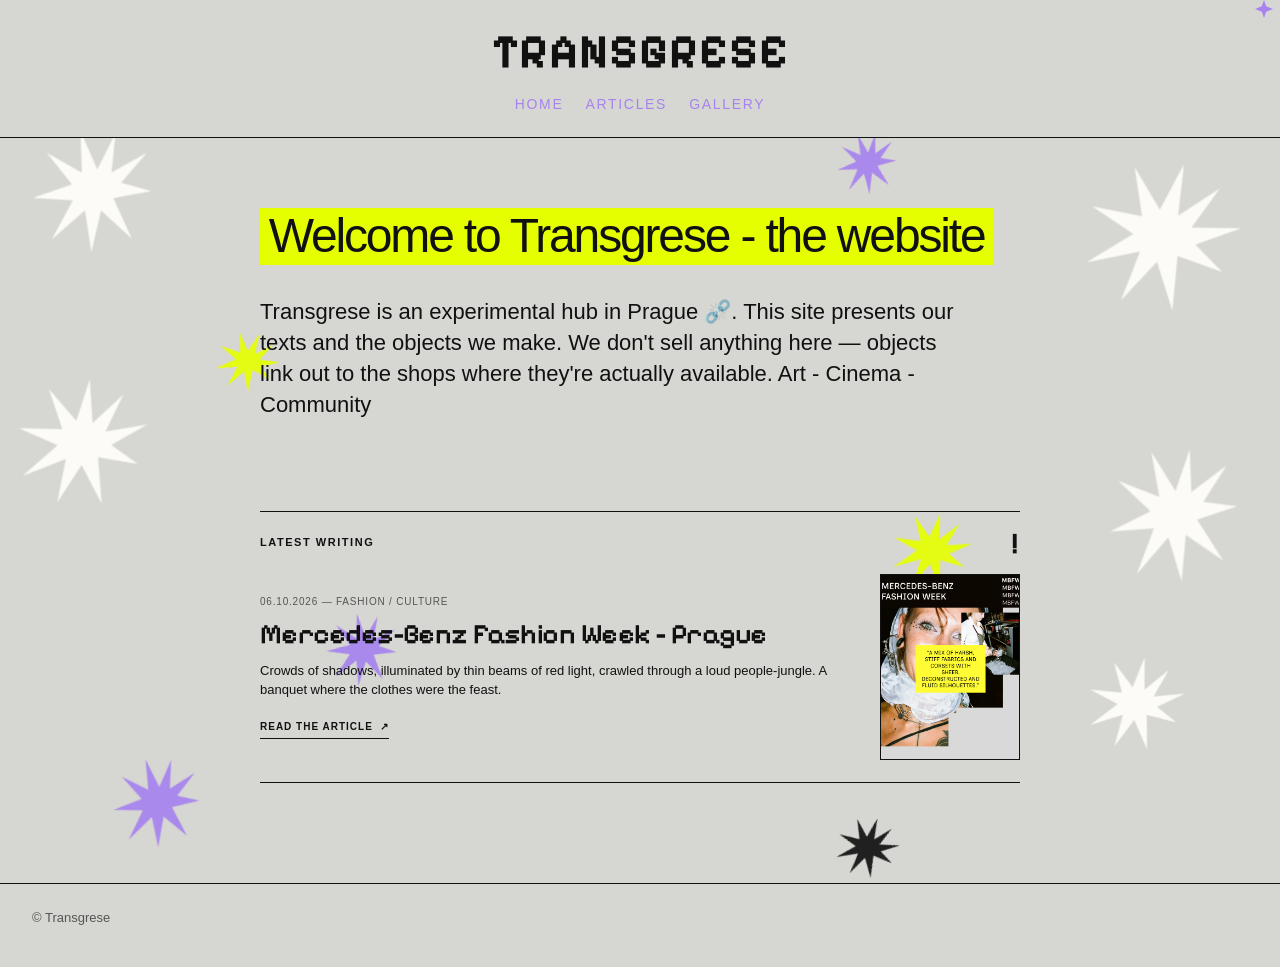
<file: index.html>
<!DOCTYPE html>
<html lang="en">
<head>
    <meta charset="UTF-8">
    <meta name="viewport" content="width=device-width, initial-scale=1.0">
    <title>Transgrese</title>
    <link rel="stylesheet" href="css/style.css">
</head>

<body>

    <!-- Decorative background stars -->
    <span class="star-decor star--one" aria-hidden="true"></span>
    <span class="star-decor star--two" aria-hidden="true"></span>
    <span class="star-decor star--three" aria-hidden="true"></span>
    <span class="star-decor star--four" aria-hidden="true"></span>
    <span class="star-decor star--five" aria-hidden="true"></span>
    <span class="star-decor star--six" aria-hidden="true"></span>
    <span class="star-decor star--seven" aria-hidden="true"></span>
    <span class="star-decor star--eight" aria-hidden="true"></span>
    <span class="star-decor star--nine" aria-hidden="true"></span>
    <span class="star-decor star--ten" aria-hidden="true"></span>
    <span class="star-decor star--eleven" aria-hidden="true"></span>

    <header>
        <h1>Transgrese</h1>

        <nav>
            <a href="index.html">Home</a>
            <a href="articles.html">Articles</a>
            <a href="gallery.html">Gallery</a>
        </nav>
    </header>

    <main>
        <!-- Introduction -->
        <section class="intro">
            <h2 class="graphic-title">
                Welcome to Transgrese - the website
            </h2>

            <p>
                Transgrese is an experimental hub in Prague ⛓️‍💥.
                This site presents our texts and the objects we make.
                We don't sell anything here — objects link out to the shops
                where they're actually available.
                Art - Cinema - Community
            </p>
        </section>

        <!-- Latest article preview -->
        <section class="latest-article" aria-labelledby="latest-article-heading">

            <div class="latest-article-label">
                <span>LATEST WRITING</span>
              <span class="latest-article-star" aria-hidden="true">!</span>
            </div>

            <div class="latest-article-info">

                <p class="latest-article-date">
                    06.10.2026 — FASHION / CULTURE
                </p>

                <h2 id="latest-article-heading">
                    <a href="articles.html#latest-article">
                        Mercedes-Benz Fashion Week - Prague
                    </a>
                </h2>

                <p class="latest-article-excerpt">
                    Crowds of shadows, illuminated by thin beams of red light,
                    crawled through a loud people-jungle. A banquet where
                    the clothes were the feast.
                </p>

                <a
                    class="latest-article-link"
                    href="articles.html#latest-article"
                >
                    READ THE ARTICLE
                    <span aria-hidden="true">↗</span>
                </a>

            </div>

            <a
                class="latest-article-image"
                href="articles.html#latest-article"
                aria-label="Read Mercedes-Benz Fashion Week - Prague"
            >
                <img
                    src="images/fashion-week-instagram.jpg.png"
                    alt="Fashion week in Prague"
                    loading="lazy"
                >
            </a>

        </section>
    </main>

    <footer>
        <p>&copy; Transgrese</p>
    </footer>

    <!-- Custom purple star scrollbar -->
    <div class="star-scrollbar" aria-hidden="true">
        <div class="star-scrollbar-thumb"></div>
    </div>

    <!-- Shared custom scrollbar script -->
    <script src="js/star-scrollbar.js"></script>

</body>
</html>
</file>
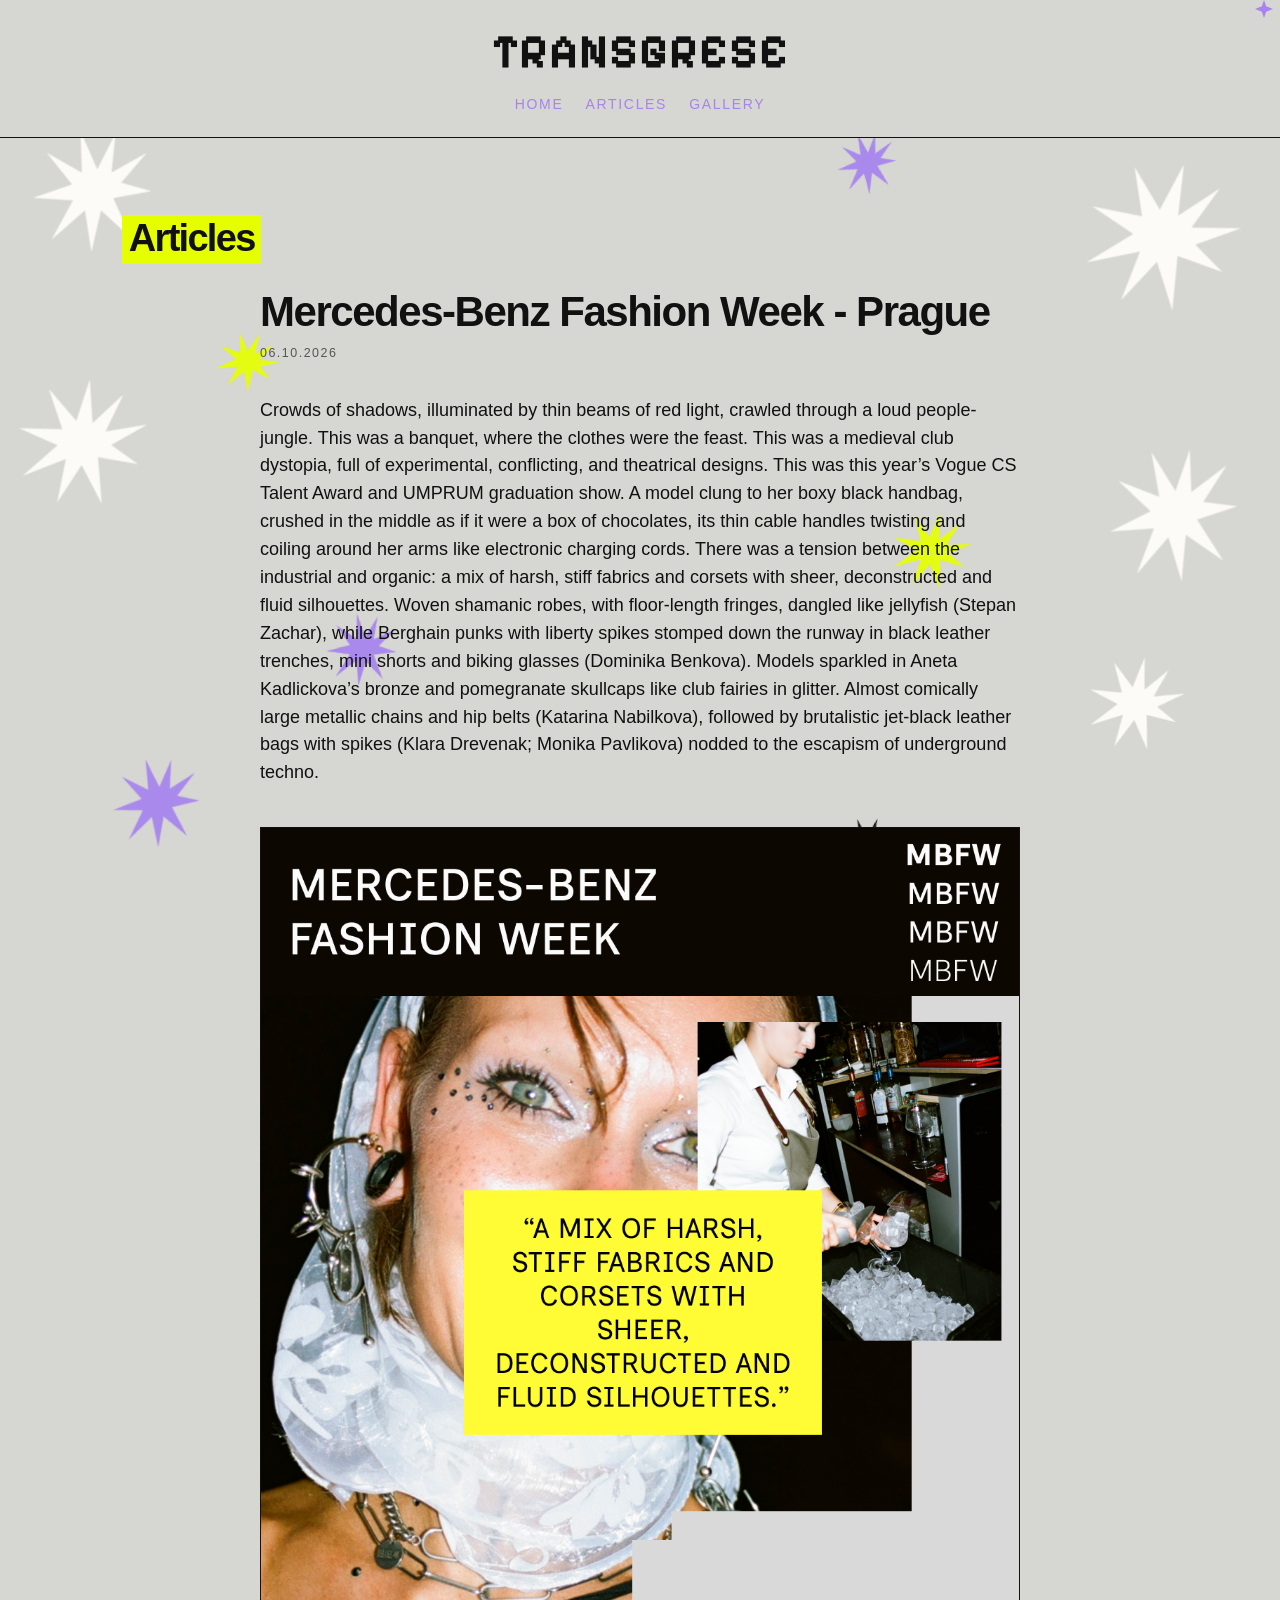
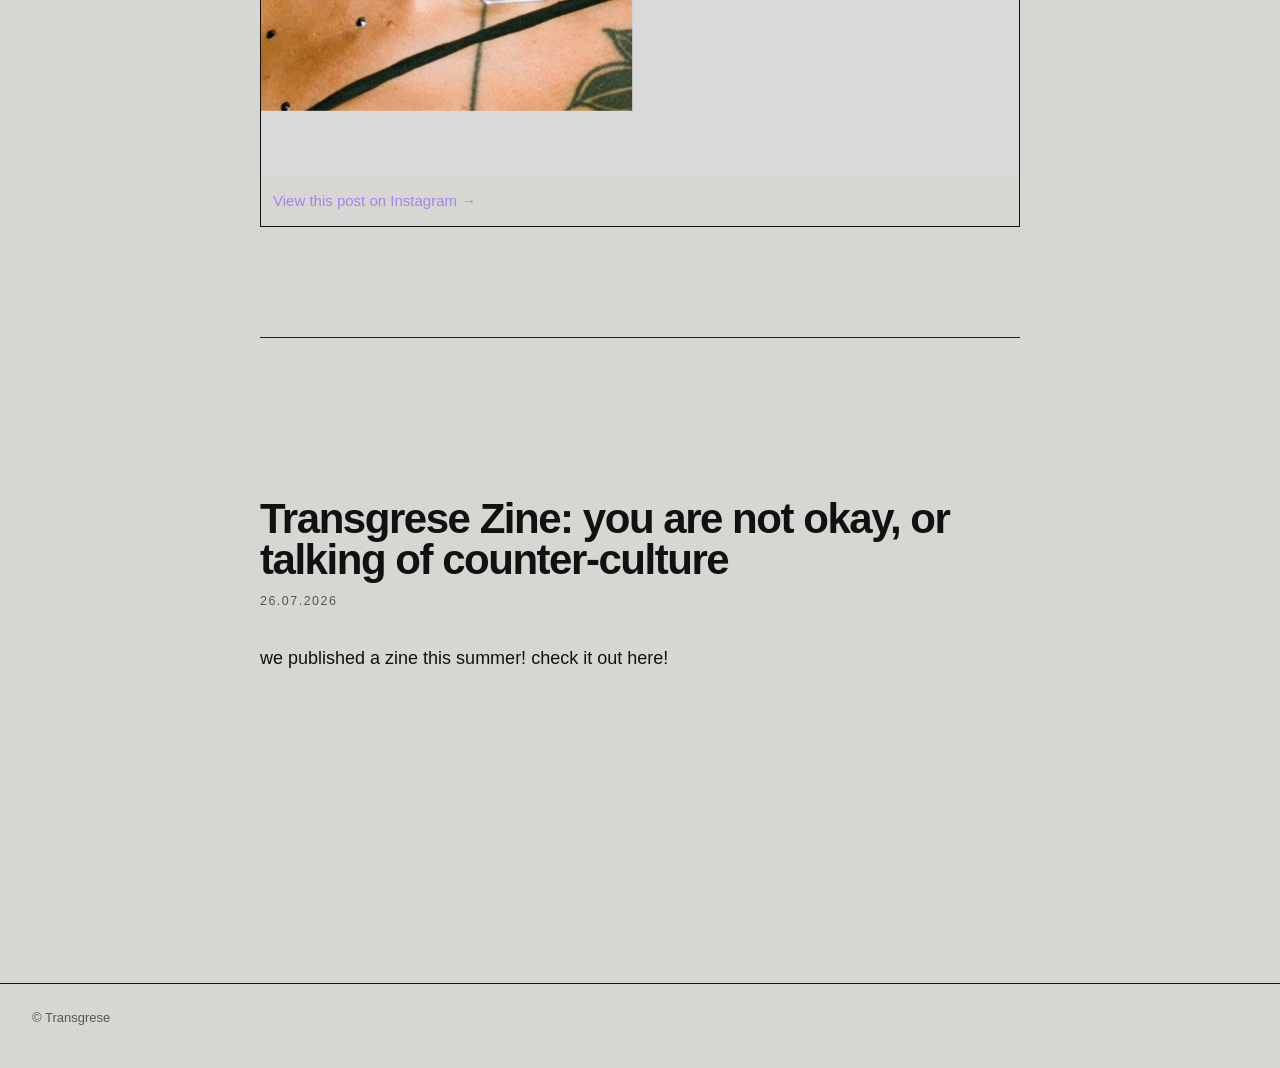
<file: articles.html>
<!DOCTYPE html>
<html lang="en">
<head>
    <meta charset="UTF-8">
    <title>Articles — Transgrese</title>
    <link rel="stylesheet" href="css/style.css">
    
<meta name="viewport" content="width=device-width, initial-scale=1.0">
</head>

<body>
  <!-- Decorative background stars -->
    <span class="star-decor star--one" aria-hidden="true"></span>
    <span class="star-decor star--two" aria-hidden="true"></span>
    <span class="star-decor star--three" aria-hidden="true"></span>
    <span class="star-decor star--four" aria-hidden="true"></span>
    <span class="star-decor star--five" aria-hidden="true"></span>
    <span class="star-decor star--six" aria-hidden="true"></span>
    <span class="star-decor star--seven" aria-hidden="true"></span>
    <span class="star-decor star--eight" aria-hidden="true"></span>
    <span class="star-decor star--nine" aria-hidden="true"></span>
    <span class="star-decor star--ten" aria-hidden="true"></span>
    <span class="star-decor star--eleven" aria-hidden="true"></span>
<header>
    <h1>Transgrese</h1>

    <nav>
        <a href="index.html">Home</a>
        <a href="articles.html">Articles</a>
        <a href="gallery.html">Gallery</a>
    </nav>
</header>

<main>
    <h2 class="graphic-title">Articles</h2>

    <article class="article-item" id="latest-article">
        <h3>Mercedes-Benz Fashion Week - Prague </h3>
        <p class="date">06.10.2026</p>
        <p>
                       
            Crowds of shadows, illuminated by thin beams of red light, crawled through a loud people-jungle. This was a banquet, where the clothes were the feast. This was a medieval club dystopia, full of experimental, conflicting, and theatrical designs. This was this year’s Vogue CS Talent Award and UMPRUM graduation show.

A model clung to her boxy black handbag, crushed in the middle as if it were a box of chocolates, its thin cable handles twisting and coiling around her arms like electronic charging cords.

There was a tension between the industrial and organic: a mix of harsh, stiff fabrics and corsets with sheer, deconstructed and fluid silhouettes.

Woven shamanic robes, with floor-length fringes, dangled like jellyfish (Stepan Zachar), while Berghain punks with liberty spikes stomped down the runway in black leather trenches, mini shorts and biking glasses (Dominika Benkova).

Models sparkled in Aneta Kadlickova’s bronze and pomegranate skullcaps like club fairies in glitter.

Almost comically large metallic chains and hip belts (Katarina Nabilkova), followed by brutalistic jet-black leather bags with spikes (Klara Drevenak; Monika Pavlikova) nodded to the escapism of underground techno.
        </p>
    
    <a
    class="instagram-preview"
    href="https://www.instagram.com/p/DeJO_FaDfED/?stkn=bml0b2oybzVvNmc5"
    target="_blank"
    rel="noopener"
>
    <img
        src="images/fashion-week-instagram.jpg.png"
        alt="Transgrese at Mercedes-Benz Fashion Week Prague — view the Instagram post"
    >

    <span class="instagram-preview-text">
        View this post on Instagram →
    </span>
</a>
</article>
    
<article class="article-item">
    <h3>Transgrese Zine: you are not okay, or talking of counter-culture</h3>

    <p class="date">26.07.2026</p>

    <p>
        we published a zine this summer! check it out here!
    </p>

    <blockquote
        class="instagram-media"
        data-instgrm-permalink="https://www.instagram.com/p/DbQ8NoLgDdH/"
        data-instgrm-version="14">
    </blockquote>

    <script async src="https://www.instagram.com/embed.js"></script>
</article>

    <!-- Duplicate an article block for each additional article -->

</main>

<footer>
    <p>&copy; Transgrese</p>
</footer>

 <!-- Custom purple star scrollbar -->
    <div class="star-scrollbar" aria-hidden="true">
        <div class="star-scrollbar-thumb"></div>
    </div>

    <!-- Shared custom scrollbar script -->
    <script src="js/star-scrollbar.js"></script>

</body>
</html>
</file>
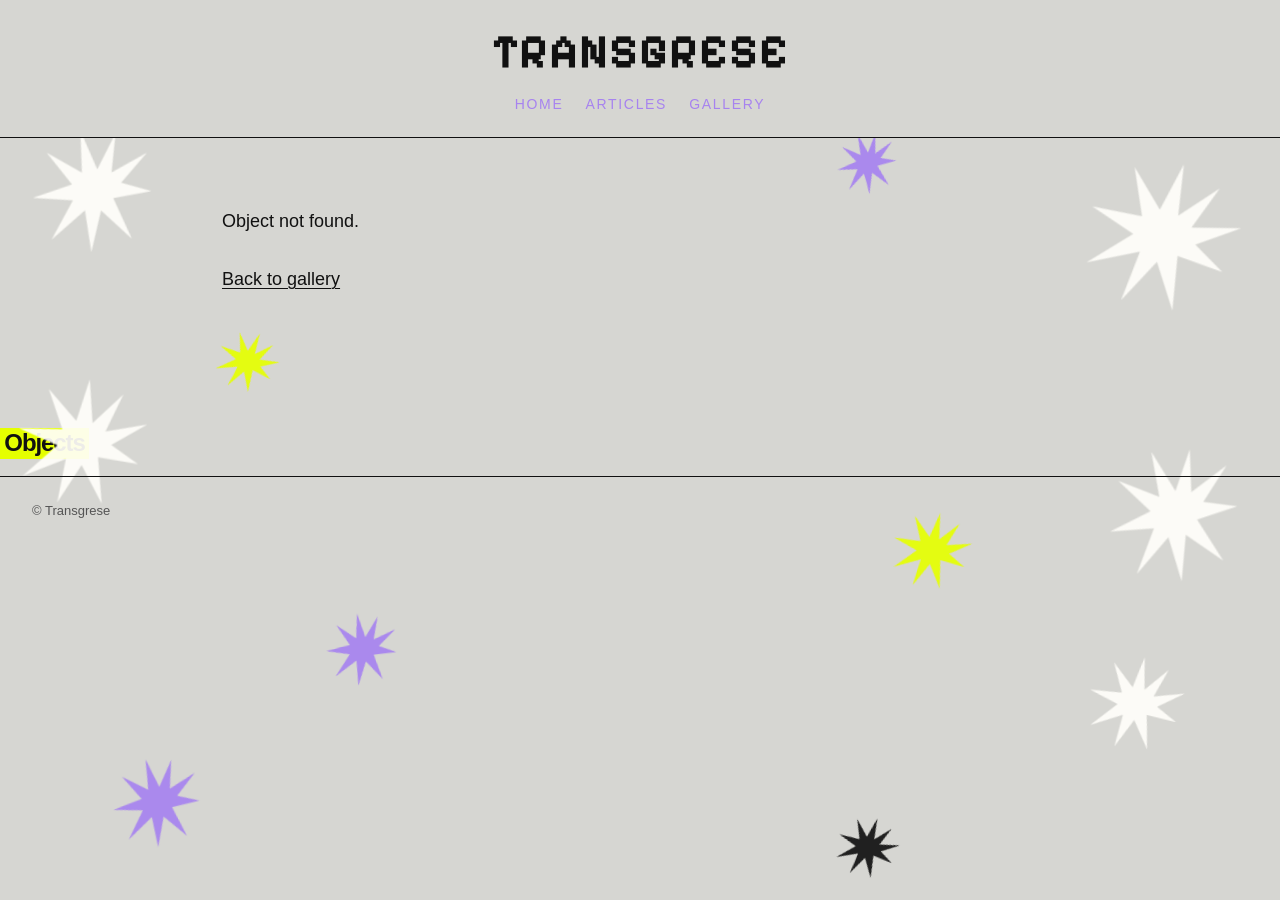
<file: object.html>
<!DOCTYPE html>
<html lang="en">
<head>
    <meta charset="UTF-8">
    <title>Object — Transgrese</title>
    <link rel="stylesheet" href="css/style.css">
    <meta name="viewport" content="width=device-width, initial-scale=1.0">
</head>

<body>
  <!-- Decorative background stars -->
    <span class="star-decor star--one" aria-hidden="true"></span>
    <span class="star-decor star--two" aria-hidden="true"></span>
    <span class="star-decor star--three" aria-hidden="true"></span>
    <span class="star-decor star--four" aria-hidden="true"></span>
    <span class="star-decor star--five" aria-hidden="true"></span>
    <span class="star-decor star--six" aria-hidden="true"></span>
    <span class="star-decor star--seven" aria-hidden="true"></span>
    <span class="star-decor star--eight" aria-hidden="true"></span>
    <span class="star-decor star--nine" aria-hidden="true"></span>
    <span class="star-decor star--ten" aria-hidden="true"></span>
    <span class="star-decor star--eleven" aria-hidden="true"></span>
<header>
    <h1>Transgrese</h1>

    <nav>
        <a href="index.html">Home</a>
        <a href="articles.html">Articles</a>
        <a href="gallery.html">Gallery</a>
    </nav>
</header>

<main id="object-main">
    <!-- Object information is filled in by JavaScript -->
</main>
<h2 class="graphic-title">Objects</h2>
    
<footer>
    <p>&copy; Transgrese</p>
</footer>

<script src="js/data.js"></script>
<script src="js/object.js"></script>
<div class="star-scrollbar" aria-hidden="true">
    <div class="star-scrollbar-thumb"></div>
</div>
    <script src="js/star-scrollbar.js"></script>
</body>
</html>
</file>
<file: css/style.css>
/* =========================================================
   TRANSGRESE — ORGANIZED SITE STYLESHEET
   Palette: grey / black / lilac / acid yellow
   ========================================================= */


/* 1. FONT + DESIGN TOKENS
   --------------------------------------------------------- */

@import url('https://fonts.googleapis.com/css2?family=Pixelify+Sans:wght@400;500;600;700&display=swap');

:root {
    --paper: #d6d6d2;
    --ink: #111111;
    --muted-ink: #555555;
    --lilac: #a783ef;
    --acid: #e5ff00;
    --star-white: #fffefa;
    --rule: #222222;

    --page-width: 1100px;
    --reading-width: 760px;
    --object-width: 900px;
}


/* 2. RESET + BASE TYPOGRAPHY
   --------------------------------------------------------- */

* {
    box-sizing: border-box;
}

html {
    margin: 0;
    padding: 0;
    background: var(--paper);

    /* The site uses its own decorative star scrollbar. */
    scrollbar-width: none;
}

html::-webkit-scrollbar {
    display: none;
}

body {
    margin: 0;
    padding: 0;
    background: var(--paper);
    color: var(--ink);
    font-family: Arial, Helvetica, sans-serif;
    line-height: 1.5;
}

img {
    max-width: 100%;
}

a {
    color: var(--ink);
    text-decoration: underline;
    text-decoration-thickness: 1px;
    text-underline-offset: 3px;
}

a:hover {
    color: var(--lilac);
}


/* 3. HEADER + NAVIGATION
   --------------------------------------------------------- */

header {
    position: relative;
    z-index: 1;
    padding: 24px 20px 22px;
    text-align: center;
    background: var(--paper);
    border-bottom: 1px solid var(--ink);
}

header h1 {
    margin: 0 0 16px;
    font-family: "Pixelify Sans", monospace;
    font-size: clamp(32px, 4vw, 48px);
    font-weight: 700;
    line-height: 1.15;
    letter-spacing: 0.02em;
    text-transform: uppercase;
}

header nav {
    display: flex;
    flex-wrap: wrap;
    justify-content: center;
    align-items: center;
    gap: 22px;
    width: 100%;
}

nav a {
    color: var(--lilac);
    margin: 0;
    font-size: 14px;
    font-weight: 500;
    line-height: 1.4;
    letter-spacing: 0.12em;
    text-decoration: none;
    text-transform: uppercase;
    transition: color 160ms ease;
}

nav a:hover {
    color: var(--ink);
    text-decoration: underline;
    text-decoration-thickness: 1px;
    text-underline-offset: 4px;
}


/* 4. MAIN LAYOUT + PAGE TITLES
   --------------------------------------------------------- */

main {
    position: relative;
    z-index: 1;
    width: 100%;
    max-width: var(--page-width);
    margin: 0 auto;
    padding: 70px 32px 100px;
}

main > h2 {
    margin: 0 0 60px;
    font-size: 38px;
    line-height: 1;
    font-weight: 400;
    letter-spacing: -0.045em;
}

.graphic-title {
    display: table;
    width: fit-content;
    max-width: 100%;
    margin-top: 0.2em;
    margin-bottom: 0.7em;
    padding: 0.08em 0.18em 0.12em;
    background: var(--acid);
    color: var(--ink);
    font-weight: 800;
    line-height: 1.08;
    letter-spacing: -0.045em;
    box-decoration-break: clone;
    -webkit-box-decoration-break: clone;
    overflow-wrap: break-word;
}


/* 5. HOME PAGE INTRODUCTION
   --------------------------------------------------------- */

.intro {
    max-width: var(--reading-width);
    margin-right: auto;
    margin-left: auto;
}

.intro h2 {
    margin: 0 0 32px;
    font-size: 48px;
    line-height: 1;
    font-weight: 400;
    letter-spacing: -0.045em;
}

.intro p {
    max-width: 700px;
    margin: 0;
    font-size: 22px;
    line-height: 1.4;
}


/* 6. ARTICLES
   --------------------------------------------------------- */

.article-item {
    max-width: var(--reading-width);
    margin: 0 auto 160px;
    padding-bottom: 110px;
    border-bottom: 1px solid var(--rule);
}

.article-item:last-child {
    margin-bottom: 0;
    border-bottom: none;
}

.article-item h3 {
    margin: 0 0 14px;
    color: var(--ink);
    font-size: 42px;
    line-height: 0.98;
    font-weight: 700;
    letter-spacing: -0.035em;
}

.article-item .date {
    margin: 0 0 36px;
    color: var(--muted-ink);
    font-size: 0.78rem;
    line-height: 1.2;
    letter-spacing: 0.12em;
    text-transform: uppercase;
}

.article-item p {
    margin: 0 0 24px;
    font-size: 18px;
    line-height: 1.55;
}


/* 7. INSTAGRAM EMBEDS + PREVIEWS
   --------------------------------------------------------- */

.article-item .instagram-media {
    display: block;
    width: 100% !important;
    max-width: var(--reading-width) !important;
    min-width: 0 !important;
    margin: 100px auto !important;
}

.instagram-preview {
    display: block;
    width: 100%;
    max-width: var(--reading-width);
    margin: 100px auto 0;
    overflow: hidden;
    background: var(--paper);
    border: 1px solid var(--ink);
    border-radius: 0;
    color: var(--ink);
    text-decoration: none;
}

.instagram-preview img {
    display: block;
    width: 100%;
    height: auto;
    margin: 0;
}

.instagram-preview-text {
    display: block;
    padding: 16px 18px;
    color: var(--lilac);
    font-size: 16px;
    line-height: 1.3;
}

.instagram-preview:hover {
    color: var(--ink);
    opacity: 0.85;
}

.instagram-preview:hover .instagram-preview-text {
    color: var(--ink);
}


/* 8. GALLERY + OBJECT CARDS
   --------------------------------------------------------- */
/* =====================================
   TRANSGRESE — GALLERY + OBJECT CARDS
   ===================================== */


.grid {
    display: grid;
    grid-template-columns: repeat(6, minmax(0, 1fr));
    gap: 28px 20px;
    align-items: start;
}

/* Default card width */

.object-card {
    grid-column: span 2;
}

/* Two half-width cards */

.object-card:nth-child(5n + 1),
.object-card:nth-child(5n + 2) {
    grid-column: span 3;
}

/* A wider feature card */

.object-card:nth-child(5n + 4) {
    grid-column: span 4;
}

/* Vary image proportions */

.object-card img {
    aspect-ratio: 1 / 1;
}

.object-card:nth-child(5n + 1) img,
.object-card:nth-child(5n + 4) img {
    aspect-ratio: 4 / 3;
}

/* Mobile layout: two balanced columns */

@media (max-width: 700px) {
    .grid {
        grid-template-columns: repeat(2, minmax(0, 1fr));
        gap: 24px 14px;
    }

    .object-card,
    .object-card:nth-child(5n + 1),
    .object-card:nth-child(5n + 2),
    .object-card:nth-child(5n + 4) {
        grid-column: span 1;
    }

    .object-card img,
    .object-card:nth-child(5n + 1) img,
    .object-card:nth-child(5n + 4) img {
        aspect-ratio: 1 / 1;
    }
}

/* Object title */

.object-card p {
    margin: 12px 0 0;
    color: var(--ink);
    font-size: 16px;
    line-height: 1.3;

    transition: color 180ms ease;
}

/* Mouse hover */

.object-card:hover img {
    transform: scale(0.985);
    opacity: 0.85;
    border-color: var(--lilac);
}

.object-card:hover p {
    color: var(--lilac);
}

/* Keyboard accessibility */

.object-card:focus-visible {
    outline: 2px solid var(--lilac);
    outline-offset: 4px;
}

.object-card:focus-visible img {
    border-color: var(--lilac);
}

/* Touchscreens: avoid sticky hover effects */

@media (hover: none) {
    .object-card:hover img {
        transform: none;
        opacity: 1;
        border-color: var(--ink);
    }

    .object-card:hover p {
        color: var(--ink);
    }
}

/* Mobile spacing */

@media (max-width: 700px) {
    .grid {
        gap: 20px 14px;
    }

    .object-card p {
        margin-top: 8px;
        font-size: 14px;
    }
}

/* Respect reduced-motion preferences */

@media (prefers-reduced-motion: reduce) {
    .object-card img,
    .object-card p {
        transition: none;
    }
}


/* 9. INDIVIDUAL OBJECT PAGE
   --------------------------------------------------------- */

#object-main {
    max-width: var(--object-width);
}

#object-main h2 {
    margin: 0 0 40px;
    font-size: 48px;
    line-height: 1;
    font-weight: 400;
    letter-spacing: -0.045em;
}

.photos {
    display: grid;
    grid-template-columns: minmax(0, 1fr);
    gap: 24px;
    margin-bottom: 40px;
}

.photos img {
    display: block;
    width: 100%;
    max-width: var(--object-width);
    height: auto;
    margin: 0;
    border: 1px solid var(--ink);
    border-radius: 0;
}

.object-description {
    max-width: 700px;
}

.object-description p,
#object-main > p {
    margin: 0 0 30px;
    font-size: 18px;
    line-height: 1.55;
}


/* 10. OBJECT DETAILS TABLE
   --------------------------------------------------------- */

.object-details {
    margin-top: 36px;
    border-top: 1px solid #aaa;
    font-family: Arial, Helvetica, sans-serif;
}

.details-heading {
    margin: 0;
    padding: 10px 0;
    font-size: 12px;
    font-weight: 700;
    letter-spacing: 0.06em;
}

.detail-row {
    display: grid;
    grid-template-columns: minmax(0, 36%) minmax(0, 64%);
    gap: 8px;
    padding: 11px 0;
    border-top: 1px solid #aaa;
    font-size: 14px;
}

.detail-label {
    font-size: 11px;
    font-weight: 700;
    letter-spacing: 0.04em;
    text-transform: uppercase;
}

.detail-value {
    min-width: 0;
    overflow-wrap: anywhere;
}


/* 11. EXTERNAL SHOP LINK
   --------------------------------------------------------- */

.shop-link {
    display: inline-block;
    margin-top: 24px;
    padding: 12px 18px;
    background: var(--lilac);
    border: 1px solid var(--ink);
    border-radius: 0;
    color: var(--ink);
    font-size: 15px;
    text-decoration: none;
}

.shop-link:hover {
    background: var(--ink);
    color: var(--paper);
}


/* 12. FOOTER
   --------------------------------------------------------- */

footer {
    position: relative;
    z-index: 1;
    padding: 24px 32px 40px;
    border-top: 1px solid var(--ink);
    color: var(--muted-ink);
    font-size: 13px;
}

footer p {
    margin: 0;
}


/* 13. DECORATIVE STARBURSTS
   --------------------------------------------------------- */

.star-decor {
    position: fixed;
    z-index: 0;
    display: block;
    width: 110px;
    height: 110px;
    pointer-events: none;
    opacity: 0.92;
    clip-path: polygon(
        50% 0%,
        57% 34%,
        78% 8%,
        68% 39%,
        100% 29%,
        74% 49%,
        97% 61%,
        65% 60%,
        73% 96%,
        53% 68%,
        38% 100%,
        40% 65%,
        8% 83%,
        32% 55%,
        0% 46%,
        34% 42%,
        19% 12%,
        44% 34%
    );
}

.star--one {
    top: 15%;
    left: 3%;
    background: var(--star-white);
    transform: rotate(-12deg) scale(1.1);
}

.star--two {
    top: 20%;
    right: 5%;
    background: var(--star-white);
    transform: rotate(18deg) scale(1.35);
}

.star--three {
    top: 43%;
    left: 2%;
    background: var(--star-white);
    transform: rotate(8deg) scale(1.15);
}

.star--four {
    top: 51%;
    right: 4%;
    background: var(--star-white);
    transform: rotate(-20deg) scale(1.2);
}

.star--five {
    top: 72%;
    right: 7%;
    background: var(--star-white);
    transform: rotate(12deg) scale(0.85);
}

.star--six {
    top: 83%;
    left: 8%;
    background: var(--lilac);
    transform: rotate(-15deg) scale(0.8);
}

.star--seven {
    top: 34%;
    left: 15%;
    background: var(--acid);
    transform: rotate(25deg) scale(0.55);
}

.star--eight {
    top: 66%;
    left: 24%;
    background: var(--lilac);
    transform: rotate(-8deg) scale(0.65);
}

.star--nine {
    top: 88%;
    right: 28%;
    background: var(--ink);
    transform: rotate(20deg) scale(0.55);
}

.star--ten {
    top: 12%;
    right: 28%;
    background: var(--lilac);
    transform: rotate(-18deg) scale(0.55);
}

.star--eleven {
    top: 55%;
    right: 23%;
    background: var(--acid);
    transform: rotate(14deg) scale(0.7);
}


/* 14. CUSTOM STAR SCROLLBAR
   --------------------------------------------------------- */

.star-scrollbar {
    position: fixed;
    top: 0;
    right: 4px;
    z-index: 99999;
    width: 24px;
    height: 100vh;
    height: 100dvh;
    pointer-events: none;
}

.star-scrollbar-thumb {
    position: absolute;
    top: 0;
    left: 3px;
    width: 18px;
    height: 18px;
    background: var(--lilac);
    border-radius: 0;
    clip-path: polygon(
        50% 0%,
        62% 35%,
        100% 50%,
        62% 65%,
        50% 100%,
        38% 65%,
        0% 50%,
        38% 35%
    );
    will-change: transform;
}


/* 15. RESPONSIVE LAYOUT
   --------------------------------------------------------- */

@media (max-width: 700px) {
    header {
        padding: 20px 14px 22px;
    }

    header h1 {
        margin-bottom: 20px;
        font-size: clamp(30px, 8vw, 38px);
        line-height: 1.15;
        letter-spacing: 0;
    }

    header nav {
        gap: 8px 16px;
    }

    nav a {
        padding: 6px 0;
        font-size: clamp(14px, 3.8vw, 16px);
        line-height: 1.4;
        letter-spacing: 0.04em;
    }

    main {
        padding: 44px 18px 64px;
    }

    main > h2 {
        margin-bottom: 48px;
        font-size: clamp(2.3rem, 10vw, 3.5rem);
        line-height: 1.02;
    }

    .graphic-title {
        margin-bottom: 0.8em;
        padding: 0.1em 0.16em 0.13em;
        font-size: clamp(2.3rem, 10vw, 3.5rem);
        line-height: 1.02;
    }

    .intro {
        max-width: 100%;
    }

    .intro h2 {
        font-size: clamp(2.1rem, 8.5vw, 2.7rem);
        line-height: 1.08;
    }

    .intro p,
    .article-item p,
    .object-description p,
    #object-main > p {
        font-size: 17px;
        line-height: 1.6;
    }

    .article-item {
        margin-bottom: 100px;
        padding-bottom: 70px;
    }

    .article-item h3 {
        font-size: clamp(1.8rem, 7vw, 2.2rem);
        line-height: 1.08;
        letter-spacing: -0.035em;
    }

    .article-item .date {
        margin-bottom: 28px;
    }

    .article-item .instagram-media {
        width: 100% !important;
        max-width: 100% !important;
        margin: 80px auto !important;
    }

    .instagram-preview {
        max-width: 100%;
        margin-top: 80px;
    }

    #object-main h2 {
        font-size: clamp(2rem, 8vw, 3rem);
        line-height: 1.08;
    }

    .detail-row {
        grid-template-columns: minmax(0, 30%) minmax(0, 70%);
        font-size: 13px;
    }

    .star-decor {
        width: 48px;
        height: 48px;
        opacity: 0.55;
    }

    .star--one {
        top: 19%;
        left: -10px;
    }

    .star--two {
        top: 43%;
        right: -8px;
    }

    .star--three {
        top: 72%;
        left: -12px;
    }

    .star--seven,
    .star--eight,
    .star--nine,
    .star--ten,
    .star--eleven {
        display: none;
    }

    footer {
        padding: 20px;
    }
}


/* 16. ACCESSIBILITY
   --------------------------------------------------------- */

@media (prefers-reduced-motion: reduce) {
    nav a {
        transition: none;
    }
}


/* =====================================
   TRANSGRESE — FLOATING, ROTATING STARS
   ===================================== */

.star-decor {
    animation: star-drift-a 18s ease-in-out infinite;
    will-change: translate, rotate;
}

/* Each star follows a slightly different path */

.star--one,
.star--five,
.star--nine {
    animation-name: star-drift-a;
}

.star--two,
.star--six,
.star--ten {
    animation-name: star-drift-b;
}

.star--three,
.star--seven,
.star--eleven {
    animation-name: star-drift-c;
}

.star--four,
.star--eight {
    animation-name: star-drift-d;
}

/* Individual speeds and starting offsets */

.star--one   { animation-duration: 19s; animation-delay: -4s; }
.star--two   { animation-duration: 23s; animation-delay: -11s; }
.star--three { animation-duration: 21s; animation-delay: -7s; }
.star--four  { animation-duration: 25s; animation-delay: -15s; }
.star--five  { animation-duration: 22s; animation-delay: -9s; }
.star--six   { animation-duration: 18s; animation-delay: -12s; }
.star--seven { animation-duration: 26s; animation-delay: -5s; }
.star--eight { animation-duration: 24s; animation-delay: -17s; }
.star--nine  { animation-duration: 20s; animation-delay: -8s; }
.star--ten   { animation-duration: 27s; animation-delay: -14s; }
.star--eleven { animation-duration: 22s; animation-delay: -3s; }

/* Path A: gentle diagonal drift */

@keyframes star-drift-a {
    0%   { translate: 0 0; rotate: 0deg; }
    25%  { translate: 16px -12px; rotate: 90deg; }
    50%  { translate: 8px 16px; rotate: 180deg; }
    75%  { translate: -12px 8px; rotate: 270deg; }
    100% { translate: 0 0; rotate: 360deg; }
}

/* Path B: drift in the opposite direction */

@keyframes star-drift-b {
    0%   { translate: 0 0; rotate: 0deg; }
    25%  { translate: -18px 10px; rotate: 90deg; }
    50%  { translate: -8px -16px; rotate: 180deg; }
    75%  { translate: 12px -6px; rotate: 270deg; }
    100% { translate: 0 0; rotate: 360deg; }
}

/* Path C: a wider, wandering loop */

@keyframes star-drift-c {
    0%   { translate: 0 0; rotate: 0deg; }
    25%  { translate: 10px 18px; rotate: 90deg; }
    50%  { translate: -16px 8px; rotate: 180deg; }
    75%  { translate: -6px -14px; rotate: 270deg; }
    100% { translate: 0 0; rotate: 360deg; }
}

/* Path D: a slow sideways drift */

@keyframes star-drift-d {
    0%   { translate: 0 0; rotate: 0deg; }
    25%  { translate: -14px -8px; rotate: 90deg; }
    50%  { translate: 12px -18px; rotate: 180deg; }
    75%  { translate: 18px 6px; rotate: 270deg; }
    100% { translate: 0 0; rotate: 360deg; }
}

/* Respect reduced-motion preferences */

@media (prefers-reduced-motion: reduce) {
    .star-decor {
        animation: none;
        will-change: auto;
    }
}


/* =========================================================
   17. LATEST ARTICLE PREVIEW — HOME PAGE
   ========================================================= */

.latest-article {
    display: grid;
    grid-template-columns: minmax(0, 1fr) 140px;
    grid-template-rows: auto 1fr;
    gap: 16px 28px;
    align-items: center;

    width: 100%;
    max-width: var(--reading-width);
    margin: 90px auto 0;
    padding: 16px 0 22px;

    border-top: 1px solid var(--ink);
    border-bottom: 1px solid var(--ink);
}

/* Small heading above the article */

.latest-article-label {
    grid-column: 1 / -1;
    grid-row: 1;

    display: flex;
    justify-content: space-between;
    align-items: center;

    font-size: 11px;
    font-weight: 700;
    letter-spacing: 0.14em;
    text-transform: uppercase;
}

.latest-article-star {
    color: var(--ink);
    font-family: "Pixelify Sans", monospace;
    font-size: 30px;
    font-weight: 700;
    line-height: 1;
}

/* Article text */

.latest-article-info {
    grid-column: 1;
    grid-row: 2;
    min-width: 0;
}

.latest-article-date {
    margin: 0 0 9px;
    color: var(--muted-ink);
    font-size: 10px;
    line-height: 1.5;
    letter-spacing: 0.08em;
}

/* Article title */

.latest-article-info h2 {
    margin: 0 0 10px;

    font-family: "Pixelify Sans", monospace;
    font-size: clamp(21px, 2.5vw, 28px);
    font-weight: 600;
    line-height: 1.15;
    letter-spacing: -0.02em;
}

.latest-article-info h2 a {
    color: var(--ink);
    text-decoration: none;
}

.latest-article-info h2 a:hover {
    color: var(--lilac);
}

/* Short article excerpt */

.latest-article-excerpt {
    margin: 0 0 13px;
    font-size: 13px;
    line-height: 1.5;
}

/* Read article link */

.latest-article-link {
    display: inline-block;
    padding: 4px 0;

    border-bottom: 1px solid var(--ink);

    color: var(--ink);
    font-size: 10px;
    font-weight: 700;
    letter-spacing: 0.1em;
    text-decoration: none;

    transition: color 180ms ease, border-color 180ms ease;
}

.latest-article-link span {
    display: inline-block;
    margin-left: 3px;
}

.latest-article-link:hover {
    color: var(--lilac);
    border-color: var(--lilac);
}

/* Small image on the right */

.latest-article-image {
    grid-column: 2;
    grid-row: 2;

    display: block;
    width: 100%;
    overflow: hidden;

    border: 1px solid var(--ink);
    line-height: 0;
}

.latest-article-image img {
    display: block;
    width: 100%;
    aspect-ratio: 3 / 4;
    object-fit: cover;

    transition: transform 220ms ease, opacity 220ms ease;
}

.latest-article-image:hover img {
    transform: scale(1.03);
    opacity: 0.85;
}

/* Keyboard accessibility */

.latest-article a:focus-visible {
    outline: 2px solid var(--lilac);
    outline-offset: 4px;
}

/* =========================================================
   LATEST ARTICLE — MOBILE
   ========================================================= */

@media (max-width: 700px) {
    .latest-article {
        grid-template-columns: minmax(0, 1fr) 95px;
        gap: 13px 16px;

        margin-top: 65px;
        padding: 14px 0 18px;
    }

    .latest-article-label {
        font-size: 10px;
    }

    .latest-article-star {
        font-size: 19px;
    }

    .latest-article-date {
        margin-bottom: 8px;
        font-size: 9px;
    }

    .latest-article-info h2 {
        font-size: 20px;
        line-height: 1.15;
    }

    .latest-article-excerpt {
        font-size: 12px;
        line-height: 1.45;
    }

    .latest-article-link {
        font-size: 9px;
    }
}

/* Extra-small screens */

@media (max-width: 380px) {
    .latest-article {
        grid-template-columns: minmax(0, 1fr) 78px;
        gap: 12px;
    }

    .latest-article-info h2 {
        font-size: 18px;
    }

    .latest-article-excerpt {
        font-size: 11px;
    }
}

/* Respect reduced-motion preferences */

@media (prefers-reduced-motion: reduce) {
    .latest-article-link,
    .latest-article-image img {
        transition: none;
    }
}

/* FIX: Instagram preview on mobile */

.instagram-preview {
    display: block;
    position: relative;
    width: 100%;
    max-width: var(--reading-width);
    min-width: 0;
    margin: 40px auto 0;
    overflow: visible;
    visibility: visible;
    opacity: 1;
}

.instagram-preview img {
    display: block;
    width: 100%;
    max-width: 100%;
    height: auto;
    object-fit: contain;
}

.instagram-preview-text {
    display: block;
    padding: 14px 12px;
    color: var(--lilac);
    font-size: 15px;
    line-height: 1.5;
    overflow-wrap: anywhere;
    visibility: visible;
    opacity: 1;
}

@media (max-width: 700px) {
    .instagram-preview {
        width: 100%;
        max-width: 100%;
        margin: 36px auto 0;
    }

    .instagram-preview-text {
        font-size: 14px;
        padding: 12px 10px;
    }

    .article-item .instagram-media {
        width: 100% !important;
        min-width: 0 !important;
        max-width: 100% !important;
    }
}
</file>
